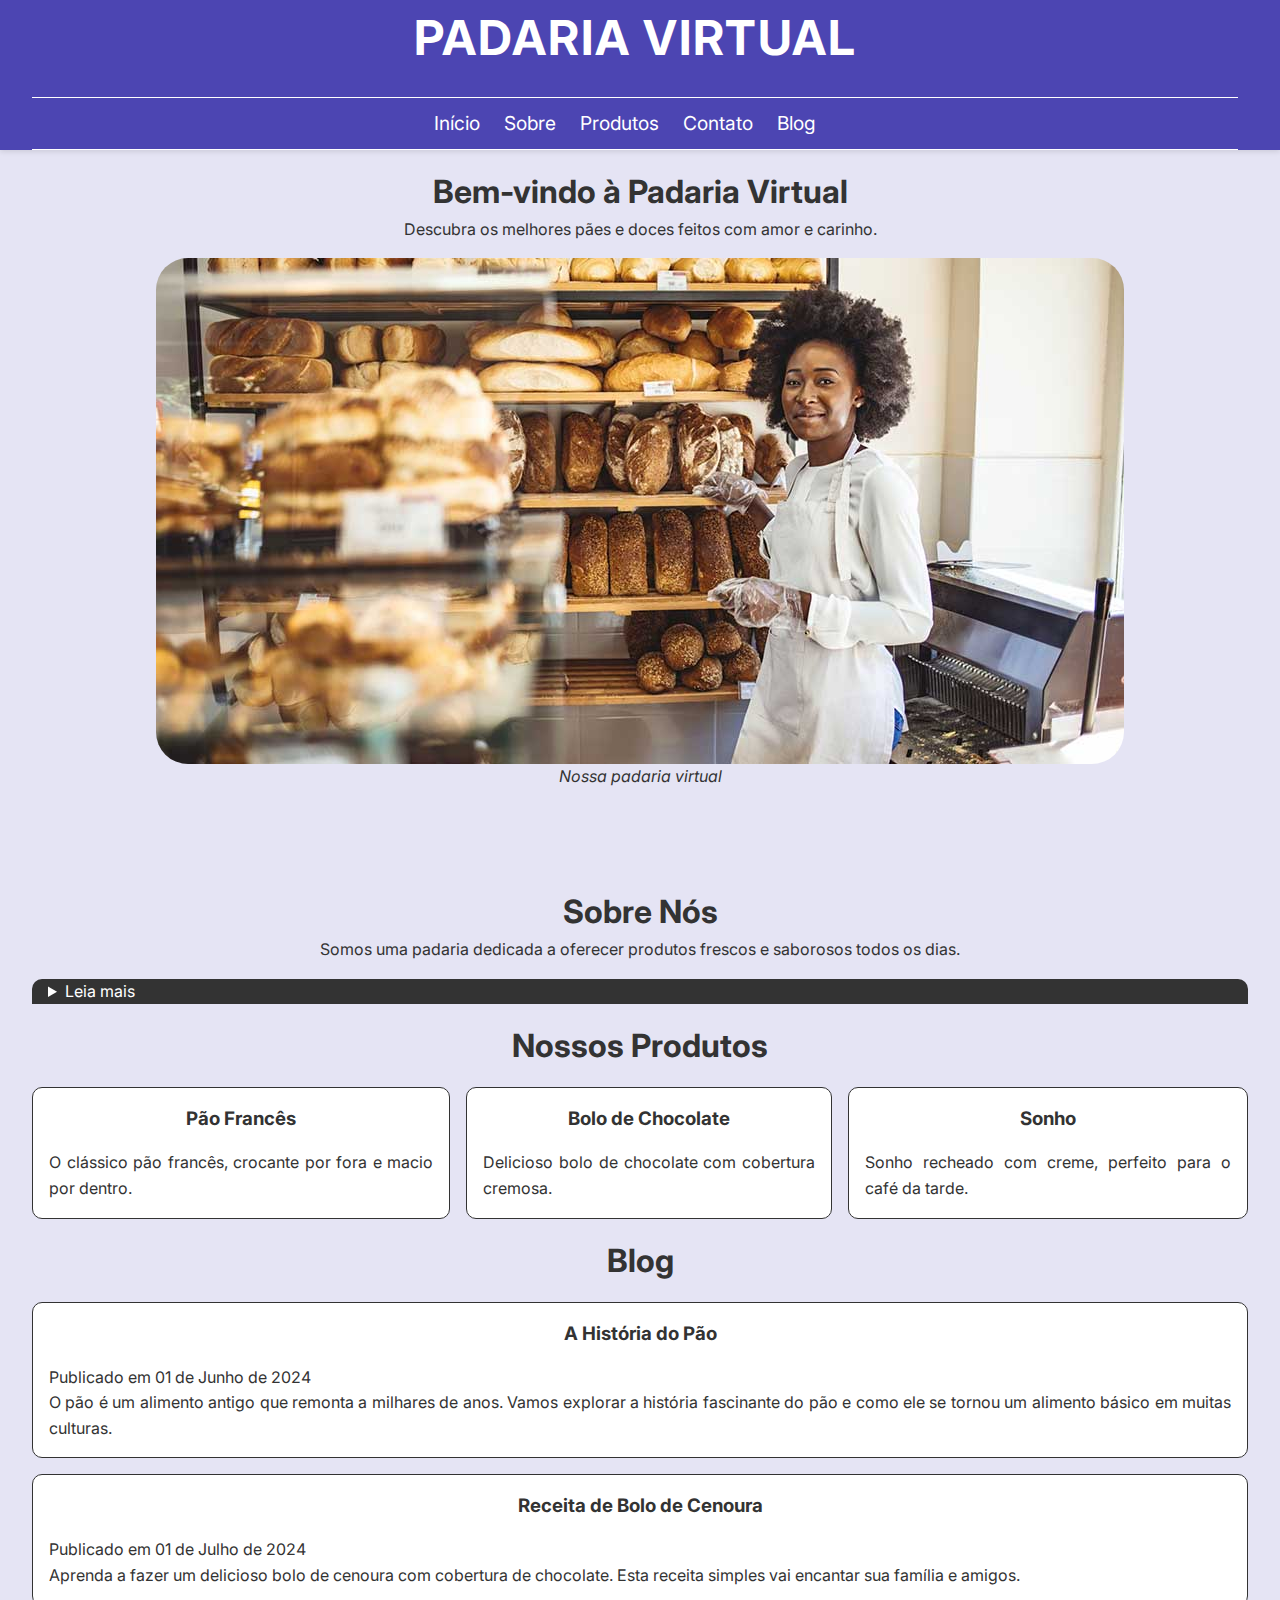
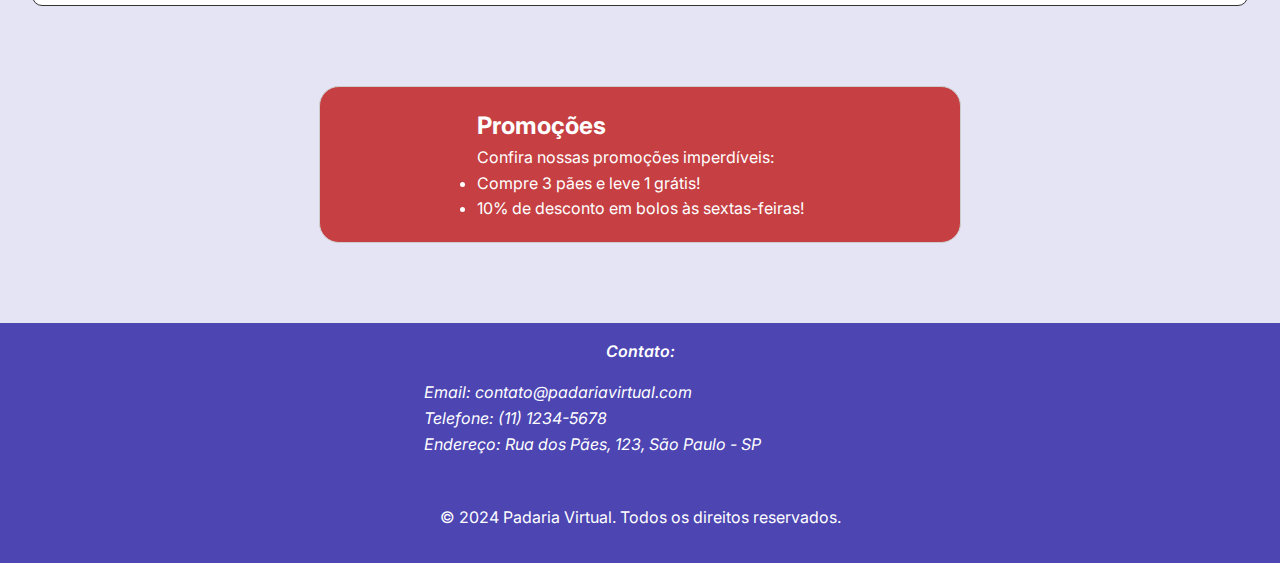
<file: index.html>
<!DOCTYPE html>
<html lang="pt-BR">
  <head>
    <meta charset="UTF-8" />
    <meta name="viewport" content="width=device-width, initial-scale=1.0" />
    <title>Padaria Virtual</title>
    <link rel="stylesheet" href="styles.css" />
    <link rel="preconnect" href="https://fonts.googleapis.com" />
    <link rel="preconnect" href="https://fonts.gstatic.com" crossorigin />
    <link
      href="https://fonts.googleapis.com/css2?family=Inter:wght@100..900&display=swap"
      rel="stylesheet"
    />
  </head>
  <body>
    <header class="header">
      <div class="container">
        <h1 class="header-title">Padaria Virtual</h1>
        <nav class="nav">
          <ul class="nav-list">
            <li class="nav-item">
              <a class="nav-link" href="#home">Início</a>
            </li>
            <li class="nav-item">
              <a class="nav-link" href="#sobre">Sobre</a>
            </li>
            <li class="nav-item">
              <a class="nav-link" href="#produtos">Produtos</a>
            </li>
            <li class="nav-item">
              <a class="nav-link" href="#contato">Contato</a>
            </li>
            <li class="nav-item"><a class="nav-link" href="#blog">Blog</a></li>
          </ul>
        </nav>
      </div>
    </header>

    <main class="main">
      <section id="home" class="section-home">
        <div class="container">
          <h2 class="section-title">Bem-vindo à Padaria Virtual</h2>
          <p class="section-description">
            Descubra os melhores pães e doces feitos com amor e carinho.
          </p>
          <figure class="figure">
            <img
              class="figure-img"
              src="padaria.jpg"
              alt="Imagem da Padaria Virtual"
            />
            <figcaption class="figure-caption">
              Nossa padaria virtual
            </figcaption>
          </figure>
        </div>
      </section>

      <section id="sobre" class="section sobre">
        <div class="container">
          <h2 class="section-title">Sobre Nós</h2>
          <p class="section-description">
            Somos uma padaria dedicada a oferecer produtos frescos e saborosos
            todos os dias.
          </p>
          <details class="details">
            <summary class="details-summary">Leia mais</summary>
            <p class="details-content">
              Nossa padaria começou em 2020 e desde então temos oferecido os
              melhores produtos de panificação. Nosso compromisso é com a
              qualidade e a satisfação do cliente.
            </p>
          </details>
        </div>
      </section>

      <section id="produtos" class="section-produtos">
        <div class="container">
          <h2 class="section-title">Nossos Produtos</h2>
          <div class="products">
            <article class="article">
              <h3 class="article-title">Pão Francês</h3>
              <p class="article-description">
                O clássico pão francês, crocante por fora e macio por dentro.
              </p>
            </article>
            <article class="article">
              <h3 class="article-title">Bolo de Chocolate</h3>
              <p class="article-description">
                Delicioso bolo de chocolate com cobertura cremosa.
              </p>
            </article>
            <article class="article">
              <h3 class="article-title">Sonho</h3>
              <p class="article-description">
                Sonho recheado com creme, perfeito para o café da tarde.
              </p>
            </article>
          </div>
        </div>
      </section>

      <section id="blog" class="section-blog">
        <div class="container">
          <h2 class="section-title">Blog</h2>
          <article class="article">
            <h3 class="article-title">A História do Pão</h3>
            <p class="article-meta">
              Publicado em
              <time datetime="2024-06-01">01 de Junho de 2024</time>
            </p>
            <p class="article-description">
              O pão é um alimento antigo que remonta a milhares de anos. Vamos
              explorar a história fascinante do pão e como ele se tornou um
              alimento básico em muitas culturas.
            </p>
          </article>
          <article class="article">
            <h3 class="article-title">Receita de Bolo de Cenoura</h3>
            <p class="article-meta">
              Publicado em
              <time datetime="2024-07-01">01 de Julho de 2024</time>
            </p>
            <p class="article-description">
              Aprenda a fazer um delicioso bolo de cenoura com cobertura de
              chocolate. Esta receita simples vai encantar sua família e amigos.
            </p>
          </article>
        </div>
      </section>
    </main>

    <aside class="promo">
      <div class="container">
        <h2 class="promo-title">Promoções</h2>
        <p class="promo-description">Confira nossas promoções imperdíveis:</p>
        <ul class="promo-list">
          <li class="promo-item">Compre 3 pães e leve 1 grátis!</li>
          <li class="promo-item">10% de desconto em bolos às sextas-feiras!</li>
        </ul>
      </div>
    </aside>

    <footer class="footer">
      <div class="container">
        <address class="footer-address">
          <p class="footer-contact">Contato:</p>
          <p class="footer-email">
            Email:
            <a class="footer-link" href="mailto:contato@padariavirtual.com"
              >contato@padariavirtual.com</a
            >
          </p>
          <p class="footer-phone">Telefone: (11) 1234-5678</p>
          <p class="footer-address">
            Endereço: Rua dos Pães, 123, São Paulo - SP
          </p>
        </address>
        <p class="footer-copy">
          &copy; 2024 Padaria Virtual. Todos os direitos reservados.
        </p>
      </div>
    </footer>
  </body>
</html>
</file>
<file: styles.css>
/* Reset básico */
* {
  margin: 0; /* Remove margens padrão */
  padding: 0; /* Remove preenchimentos padrão */
}

/* Estilos gerais */
body {
  font-family: "Inter", sans-serif; /* Define a família de fontes para o corpo do documento */
  line-height: 1.6; /* Define a altura da linha para melhor legibilidade */
  color: #333; /* Cor do texto padrão */
  background-color: #4c45b225;
}

.container {
  margin: 0 auto; /* Centraliza a container horizontalmente */
  padding: 0px 2rem;
}

.header {
  background-color: #4c45b2; /* Cor de fundo do cabeçalho */
  color: #fff; /* Cor do texto no cabeçalho */
  padding: 0px 10px 0px 0px; /* Espaçamento interno no cabeçalho */
  text-align: center; /* Alinhamento do texto centralizado */
  box-shadow: 0 2px 5px rgba(0, 0, 0, 0.1); /* Sombra leve abaixo do cabeçalho */
}

.header-title {
  font-size: 3rem; /* Tamanho da fonte do título do cabeçalho */
  font-weight: 700; /* Peso da fonte (negrito) */
  text-transform: uppercase; /* Transforma o texto em maiúsculas */
  letter-spacing: 2px; /* Espaçamento entre letras */
}

.nav-list {
  list-style-type: none; /* Remove o estilo padrão da lista */
  text-align: center; /* Alinha os itens da lista centralizados */
  margin-top: 20px; /* Margem superior */
  border-top: 1px solid #fff;
  border-bottom: 1px solid #fff;
  padding: 10px 0;
}

.nav-item {
  display: inline-block; /* Exibe os itens da lista em linha */
  margin-right: 20px; /* Margem direita entre os itens */
}

.nav-item:hover {
  border-bottom: 3px solid white;
}

.nav-link {
  color: #fff; /* Cor do texto dos links */
  text-decoration: none; /* Remove decoração de texto nos links */
  font-size: 1.2rem; /* Tamanho da fonte dos links */
  transition: color 0.3s ease; /* Transição suave da cor ao passar o mouse */
}

.section-title {
  display: flex;
  align-items: center;
  justify-content: center;
  font-size: 2rem;
  padding-top: 1rem;
}

.section-description {
  display: flex;
  align-items: center;
  justify-content: center;
  margin-bottom: 1rem;
}

.figure {
    display: flex;
    flex-direction: column;
    align-items: center;
    justify-content: center;
    padding-bottom: 5rem;
}

.figure-img {
  border-radius: 2rem;
}

.figure-caption {
  font-style: italic;
}

.details-summary {
  color: #fff;
  background-color: #333;
  padding-left: 1rem;
  border-radius: 10px 10px 0px 0px;
  cursor: pointer;
}

.details-content {
  border: 1px solid #333;
  padding: 1rem;
  border-radius: 0px 0px 10px 10px;
  background-color: #fff;
}

.products {
  display: flex;
  margin-top: 1rem;
  gap: 1rem;
}

.products article {
  background-color: #fff;
  cursor: pointer;
}

.products article:hover {
    background-color: #7d79ad;
    color: white;
    transition: 0.5s;
}
.article {
  border: 1px solid #333;
  border-radius: 10px;
  padding: 1rem;
}

.article-title {
  display: flex;
  justify-content: center;
  padding-bottom: 1rem;
}


.article-description {
  display: flex;
  text-align: justify;
}

.section-blog article {
  background-color: #fff;
}

.section-blog > .container {
  display: flex;
  flex-direction: column;
  gap: 1rem;
}

.promo {
  display: flex;
  align-items: center;
  justify-content: center;
  width: 80%;
  max-width: 600px;
  margin: 5rem auto;
  padding: 20px;
  border: 1px solid #ccc;
  background-color: #b90202ba;
  color: #fff;
  border-radius: 20px;
}

.footer {
  display: flex;
  align-items: center;
  background-color: #4c45b2;
  color: white;
  height: 15rem;
}

.footer a {
  color: white;
  text-decoration: none;
}

.footer-contact {
    text-align: center;
    font-weight: 600;
    padding-bottom: 1rem;
}

.footer-copy {
    margin-top: 2rem;
    padding: 1rem;
}
</file>
